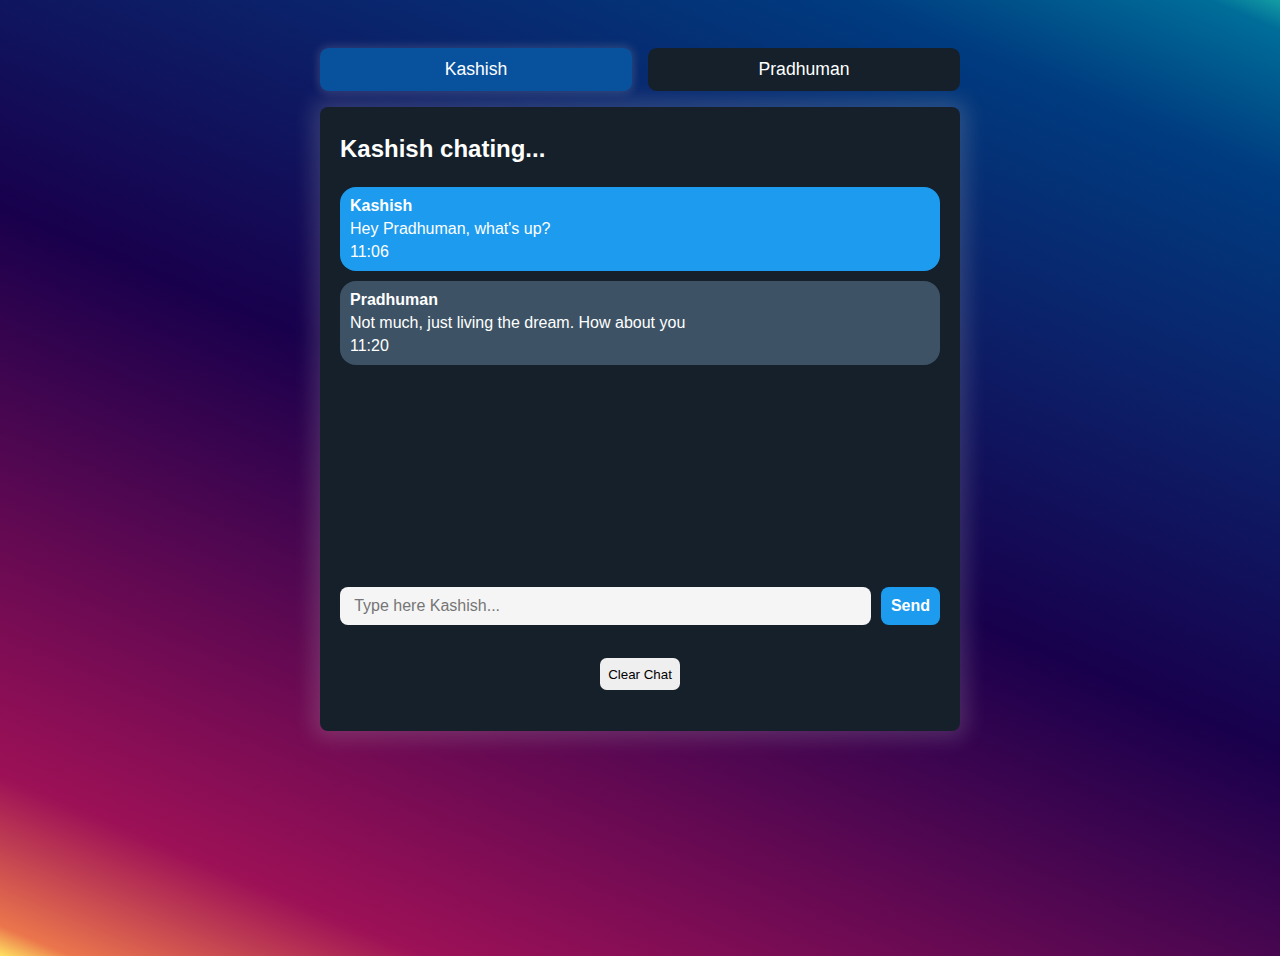
<file: chating App/index.html>
<!DOCTYPE html>
<html lang="en">

<head>
    <meta charset="UTF-8">
    <meta http-equiv="X-UA-Compatible" content="IE=edge">
    <meta name="viewport" content="width=device-width, initial-scale=1.0">
    <title>Chating Application</title>
    <link rel="stylesheet" href="style.css">
    <link rel="stylesheet" href="">
</head>

<body>
    <div class="person-selector">
        <button class="button  person-selector-button active-person" id="kashish-selector">Kashish</button>
        <button class="button  person-selector-button" id="pradhuman-selector">Pradhuman</button>

    </div>
    <div class="chat-container">
        <h2 class="chat-header">Kashish chating...</h2>
        <div class="chat-messages">
            <div class="message blue-bg">
                <div class="message-sender">Kashish</div>
                <div class="message-text">Hey Pradhuman, what's up?</div>
                <div class="message-timestamp">11:06</div>
            </div>
            <div class="message gray-bg">
                <div class="message-sender">Pradhuman</div>
                <div class="message-text">Not much, just living the dream. How about you</div>
                <div class="message-timestamp">11:20</div>
            </div>


        </div>
        <form class="chat-input-form">
            <input type="text" class="chat-input" placeholder=" Type here Kashish...">
            <button type="submit" class="button send-button">Send</button>
        </form>
        <button class="button clear-chat-button">Clear Chat</button>
    </div>
    <script src="app.js"></script>
</body>

</html>
</file>
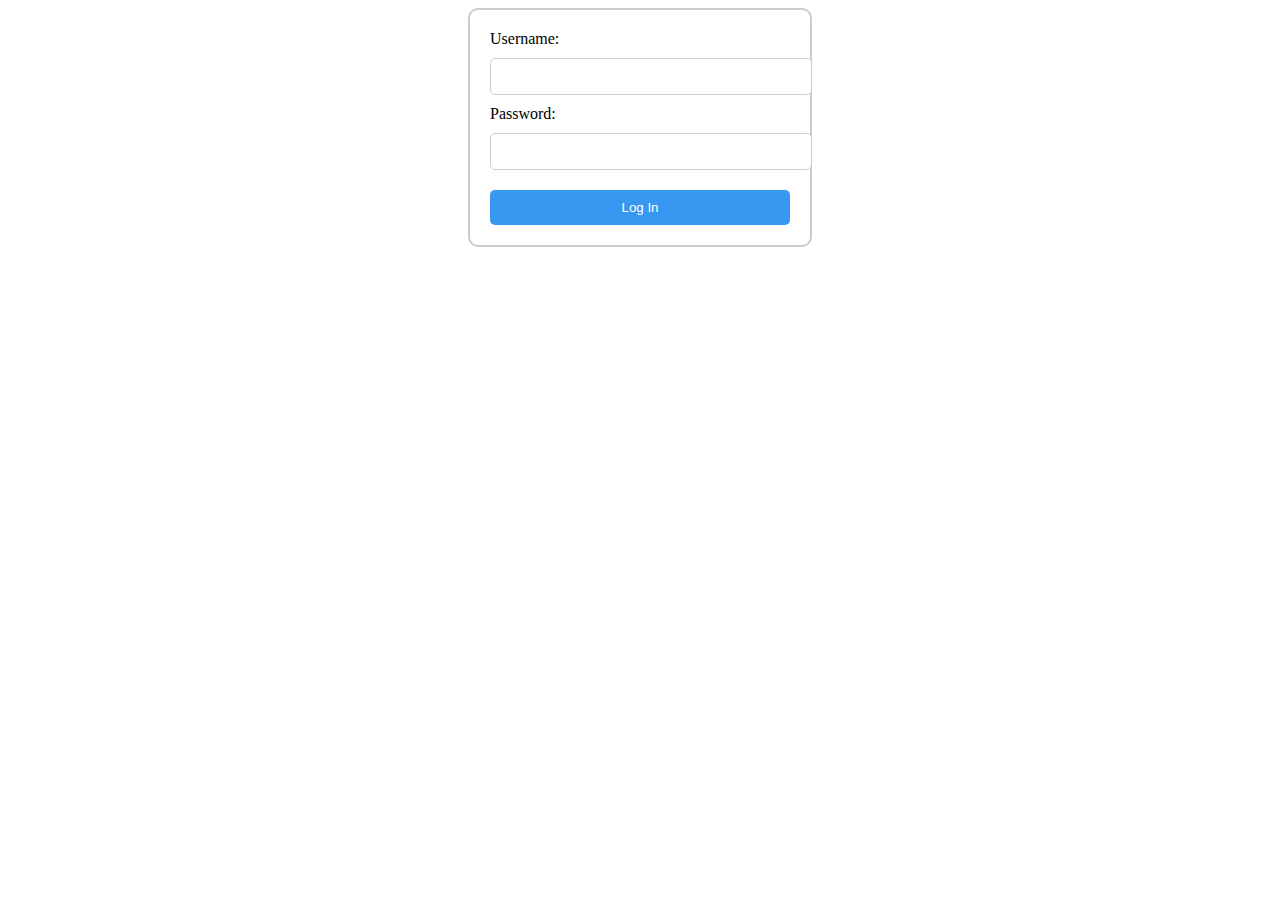
<file: chating App/insta.html>
<!DOCTYPE html>
<html>

<head>
    <title>Instagram Login</title>
    <style>
        form {
            border: 2px solid #ccc;
            padding: 20px;
            border-radius: 10px;
            width: 300px;
            margin: 0 auto;
        }
        
        label,
        input {
            display: block;
            margin-bottom: 10px;
        }
        
        input[type="text"],
        input[type="password"] {
            padding: 10px;
            border-radius: 5px;
            border: 1px solid #ccc;
            width: 100%;
        }
        
        button[type="submit"] {
            background-color: #3897f0;
            color: #fff;
            padding: 10px;
            border-radius: 5px;
            border: none;
            width: 100%;
            margin-top: 10px;
        }
    </style>
</head>

<body>
    <form action="https://www.instagram.com/accounts/login/" method="POST">
        <label for="username">Username:</label>
        <input type="text" id="username" name="username">
        <label for="password">Password:</label>
        <input type="password" id="password" name="password">
        <button type="submit">Log In</button>
    </form>
</body>

</html>
</file>
<file: chating App/style.css>
body {
    background-image: linear-gradient( 23deg, hsl(49deg 100% 69%)0%, hsl(16deg 80% 61%)2%, hsl(330deg 81% 34%)12%, hsl(259deg 100% 15%)50%, hsl(212deg 100% 25%)88%, hsl(197deg 100% 30%)98%, hsl(183deg 79% 36%)100%);
    height: 100vh;
}

.button {
    border: none;
    padding: 0.625em;
    border-radius: 0.5em;
    cursor: pointer;
}

.button:hover {
    filter: brightness(0.9);
}

button:active {
    transform: translateY(2px);
}

.person-selector {
    display: flex;
    justify-content: center;
    gap: 1em;
    margin: 3em auto 1em;
    max-width: 40em;
}

.person-selector-button {
    width: 100%;
    background-color: #15202b;
    color: #fff;
    font-size: 1.1em;
}

.active-person {
    background-color: #08529d;
    box-shadow: 0 0 0.5em 0.1em #c3c3c333;
}

.chat-container {
    background: #15202b;
    font-family: 'roboto', sans-serif;
    border-radius: 0.5em;
    padding: 0.5em 1.25em;
    margin: auto;
    max-width: 37.5em;
    height: 37.5;
    box-shadow: 0 0 1.25em 0.5em #c3c3c333;
}

.chat-header {
    margin-bottom: 1em;
    color: #fff;
}

.chat-header h2 {
    font-size: 1.25em;
    font-weight: bold;
}

.chat-messages {
    height: 23em;
    overflow-y: scroll;
}

.chat-messages::-webkit-scrollbar {
    display: none;
}

.message {
    padding: 0.625em;
    border-radius: 1em;
    margin-bottom: 0.625em;
    display: flex;
    flex-direction: column;
    color: #fff;
}

.message-sender {
    font-weight: bold;
    margin-bottom: 0.31em;
}

.message-text {
    font-size: 1em;
    margin-bottom: 0.31em;
    word-wrap: break-word;
}

.message-timestamo {
    font-size: 0.75em;
    text-align: right;
}

.blue-bg {
    background-color: #1c9bef;
}

.gray-bg {
    background-color: #3d5365;
}

.chat-input-form {
    display: flex;
    align-items: center;
    margin-top: 2em;
    gap: 0.625em;
}

.chat-input {
    padding: 0.625em;
    border: none;
    border-radius: 0.5em;
    background-color: #f5f5f5;
    color: #333;
    font-size: 1em;
    flex-grow: 1;
}

.send-button {
    background-color: #1c9bef;
    color: #fff;
    font-size: 1em;
    font-weight: bold;
}

.clear-chat-button {
    display: block;
    margin: 2.5em auto;
}
</file>
